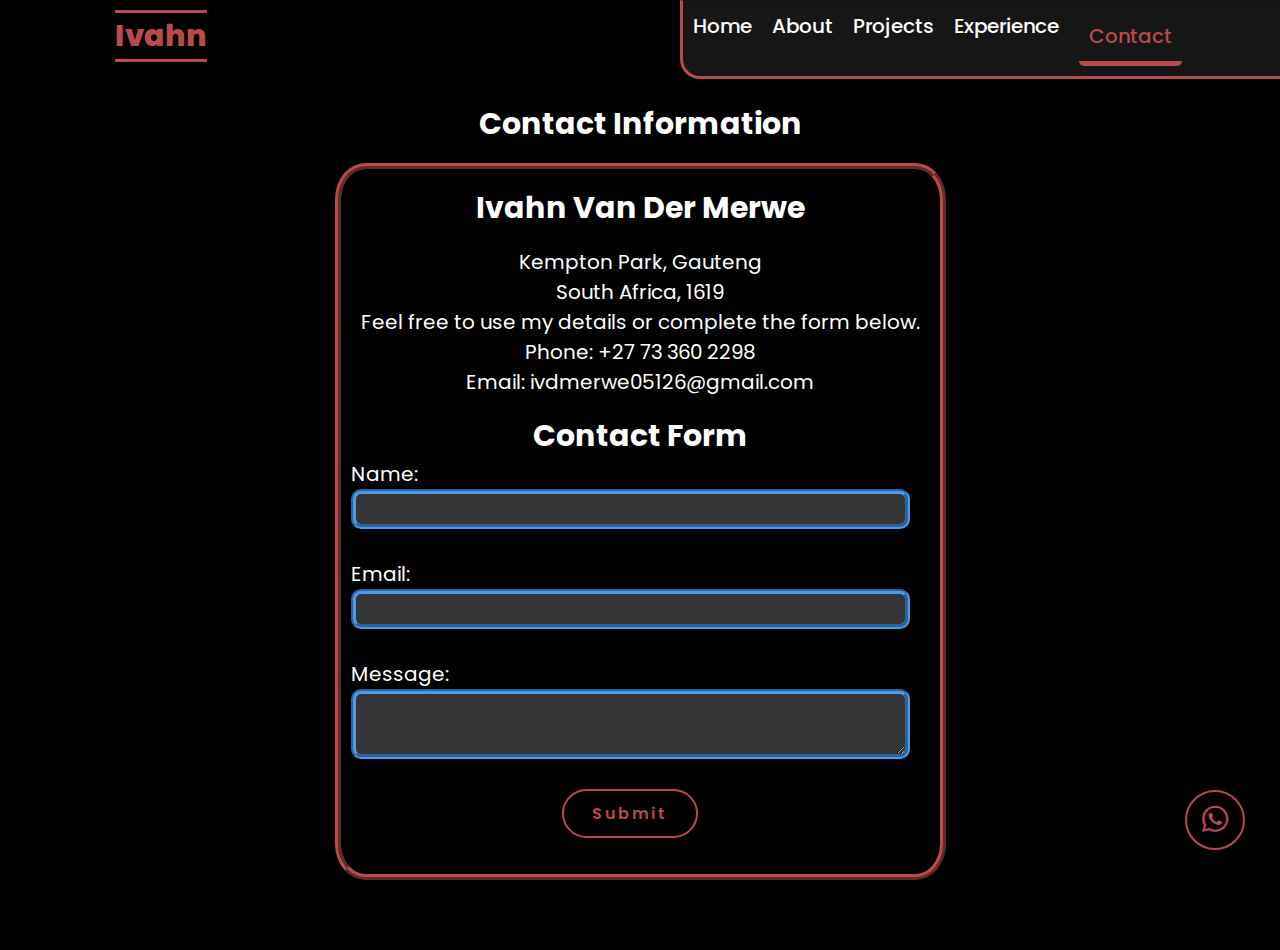
<file: contact.html>
<!DOCTYPE html>
<html lang="en">
<head>
    <meta charset="UTF-8">
    <meta name="viewport" content="width=device-width, initial-scale=1.0">
    <title>Contact</title>
    <link rel="stylesheet" href="https://cdnjs.cloudflare.com/ajax/libs/font-awesome/6.5.2/css/all.min.css">
    <link rel="stylesheet" href="style.css" />
</head>
<body>
    <header>
        <a href="about.html" class="logo">Ivahn</a>

        <nav>
            <a href="index.html">Home</a>
            <a href="about.html">About</a>
            <a href="projects.html">Projects</a>
            <a href="experience.html">Experience</a>
            <a href="contact.html" class="active">Contact</a>
        </nav>
    </header>

    <section class="contact">
        <h1>Contact Information</h1>
        <br>
        <div class="contact-content">
            <br>
            <h3>Ivahn Van Der Merwe</h3>
            <br>
            <p>Kempton Park, Gauteng</p>
            <p>South Africa, 1619</p>
            <p>Feel free to use my details or complete the form below.</p>
            <p>Phone: +27 73 360 2298</p>
            <p>Email: ivdmerwe05126@gmail.com</p>
            <br>
            <h1>Contact Form</h1>

            <form class="contact-form" method="post">
                <label for="name">Name:</label>
                <input type="text" id="name" name="name" required>
                <br>
                <label for="email">Email:</label>
                <input type="email" id="email" name="email" required>
                <br>
                <label for="message">Message:</label>
                <textarea id="message" name="message" required></textarea>
                <br>
                <button type="submit" class="btn-contact">Submit</button>
            </form>
            <br>
        </div>
    </section>

    <div class="whatsapp-chat">
        <a href="https://wa.me/+27733602298" target="_blank">
            <i class="fa-brands fa-whatsapp" style="color: #b74b4b;"></i>
        </a>
    </div>

    <div class="whatsapp-popup" id="whatsappPopup">
        <div class="whatsapp-header">
            <span>WhatsApp</span>
            <button onclick="closeChat()">X</button>
        </div>
        <div class="whatsapp-body">
            <p>Hello<br>Can we help you?</p>
            <a href="https://wa.me/+27733602298" target="_blank" class="open-chat-button">Open chat</a>
        </div>
    </div>
</body>
</html>
</file>
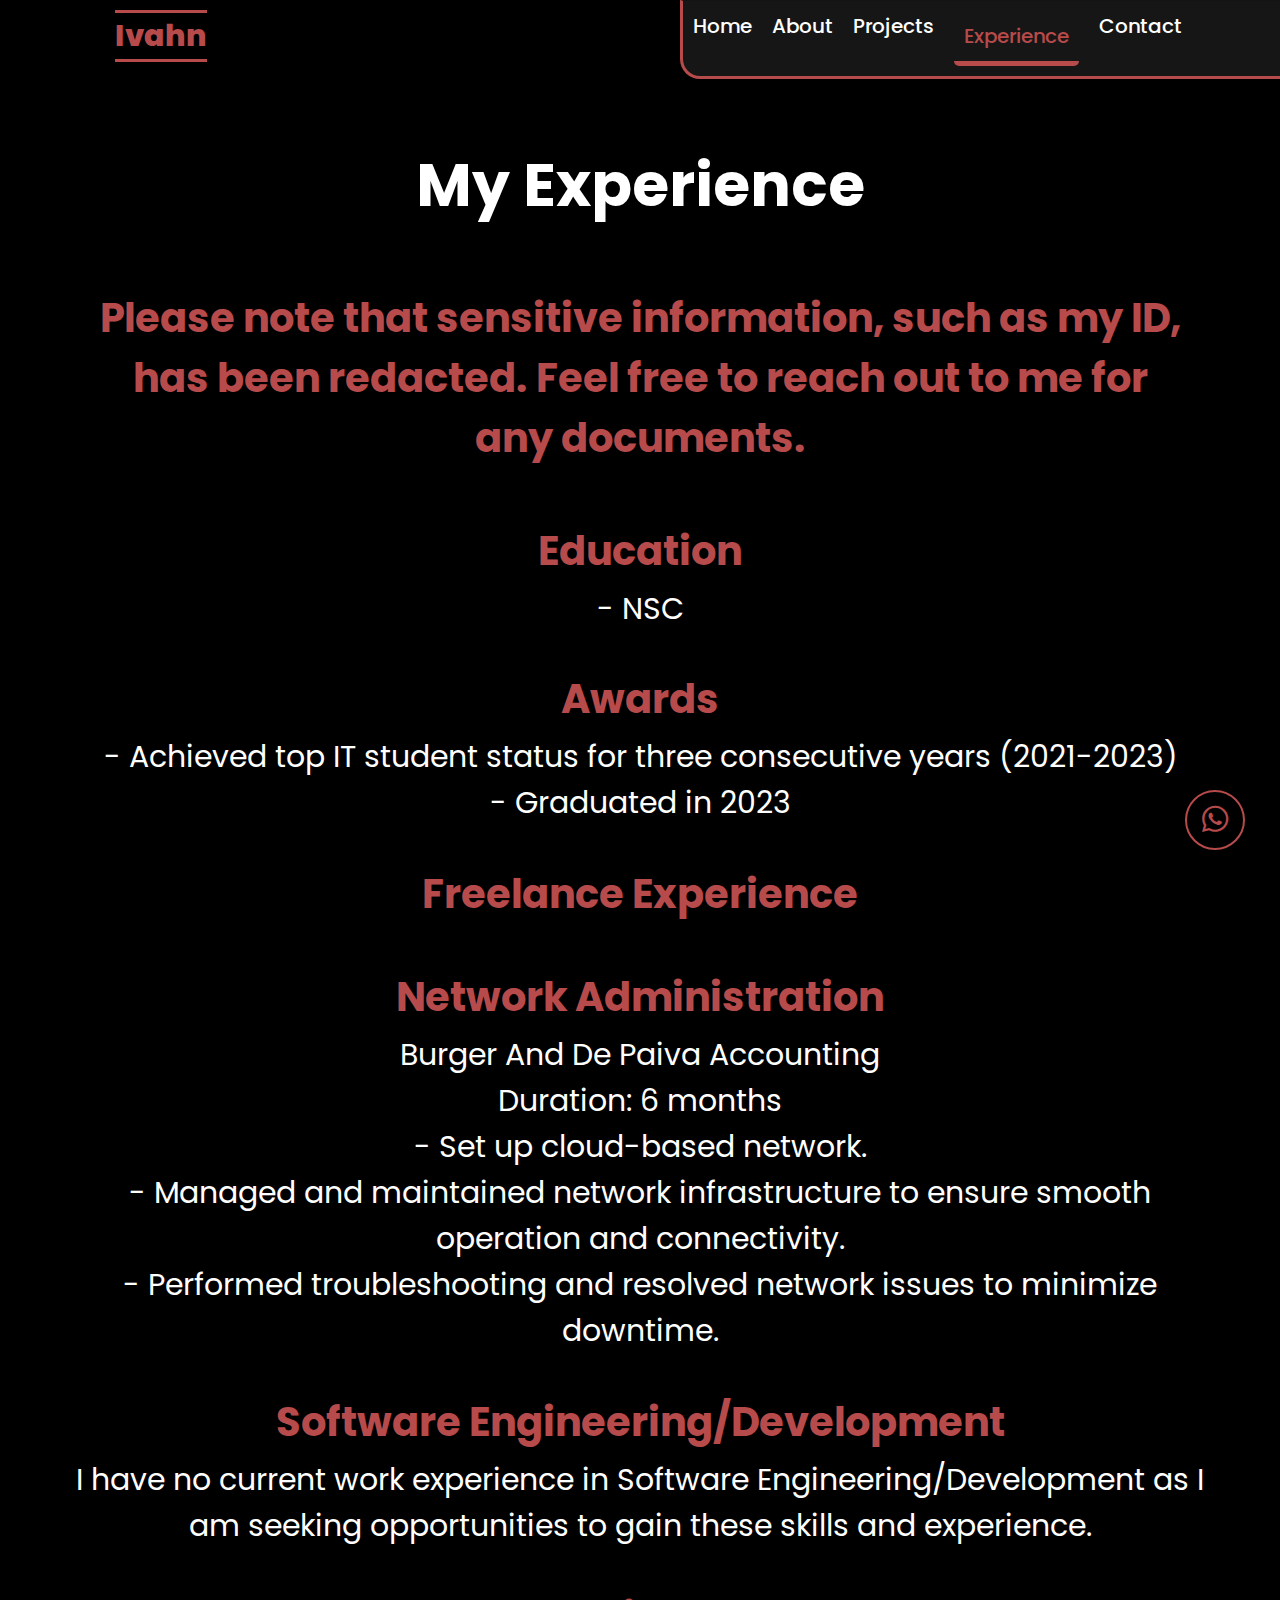
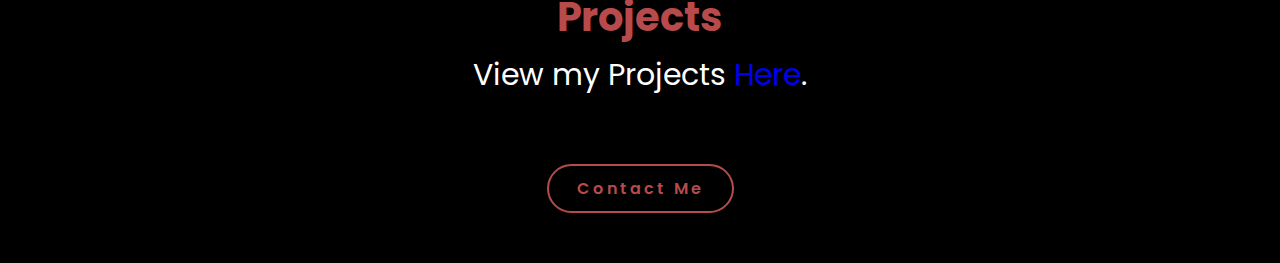
<file: experience.html>
<!DOCTYPE html>
<html lang="en">
<head>
    <meta charset="UTF-8">
    <meta name="viewport" content="width=device-width, initial-scale=1.0">
    <title>Experience</title>
    <link rel="stylesheet" href="https://cdnjs.cloudflare.com/ajax/libs/font-awesome/6.5.2/css/all.min.css">
    <link rel="stylesheet" href="style.css" />
</head>
<body>
    <header>
        <a href="about.html" class="logo">Ivahn</a>

        <nav>
            <a href="index.html">Home</a>
            <a href="about.html">About</a>
            <a href="projects.html">Projects</a>
            <a href="experience.html" class="active">Experience</a>
            <a href="contact.html">Contact</a>
        </nav>
    </header>

    <section class="xp">
        <div class="xphead">
            <h1>My Experience</h1>
        </div>

        <div class="xp-content">
            <h3>Please note that sensitive information, such as my ID, has been redacted. Feel free to reach out to me for any documents.</h3>

            <div class="xp-text">
                <h3>Education</h3>
                <p>- NSC</p>
                <h3>Awards</h3>
                <p>- Achieved top IT student status for three consecutive years (2021-2023)</p>
                <p>- Graduated in 2023</p>
                <h3>Freelance Experience</h3>
                <h3>Network Administration</h3>
                <p>Burger And De Paiva Accounting</p>
                <p>Duration: 6 months</p>
                <p>- Set up cloud-based network.</p>
                <p>- Managed and maintained network infrastructure to ensure smooth operation and connectivity.</p>
                <p>- Performed troubleshooting and resolved network issues to minimize downtime.</p>
                <h3>Software Engineering/Development</h3>
                <p>I have no current work experience in Software Engineering/Development as I am seeking opportunities to gain these skills and experience.</p>
                <h3>Projects</h3>
                <p>View my Projects <a href="projects.html">Here</a>.</p>
            </div>
        </div>
        <a href="contact.html" class="btn">Contact Me</a>
    </section>

    <div class="whatsapp-chat">
        <a href="https://wa.me/+27733602298" target="_blank">
            <i class="fa-brands fa-whatsapp" style="color: #b74b4b;"></i>
        </a>
    </div>

    <div class="whatsapp-popup" id="whatsappPopup">
        <div class="whatsapp-header">
            <span>WhatsApp</span>
            <button onclick="closeChat()">X</button>
        </div>
        <div class="whatsapp-body">
            <p>Hello<br>Can we help you?</p>
            <a href="https://wa.me/+27733602298" target="_blank" class="open-chat-button">Open chat</a>
        </div>
    </div>
</body>
</html>
</file>
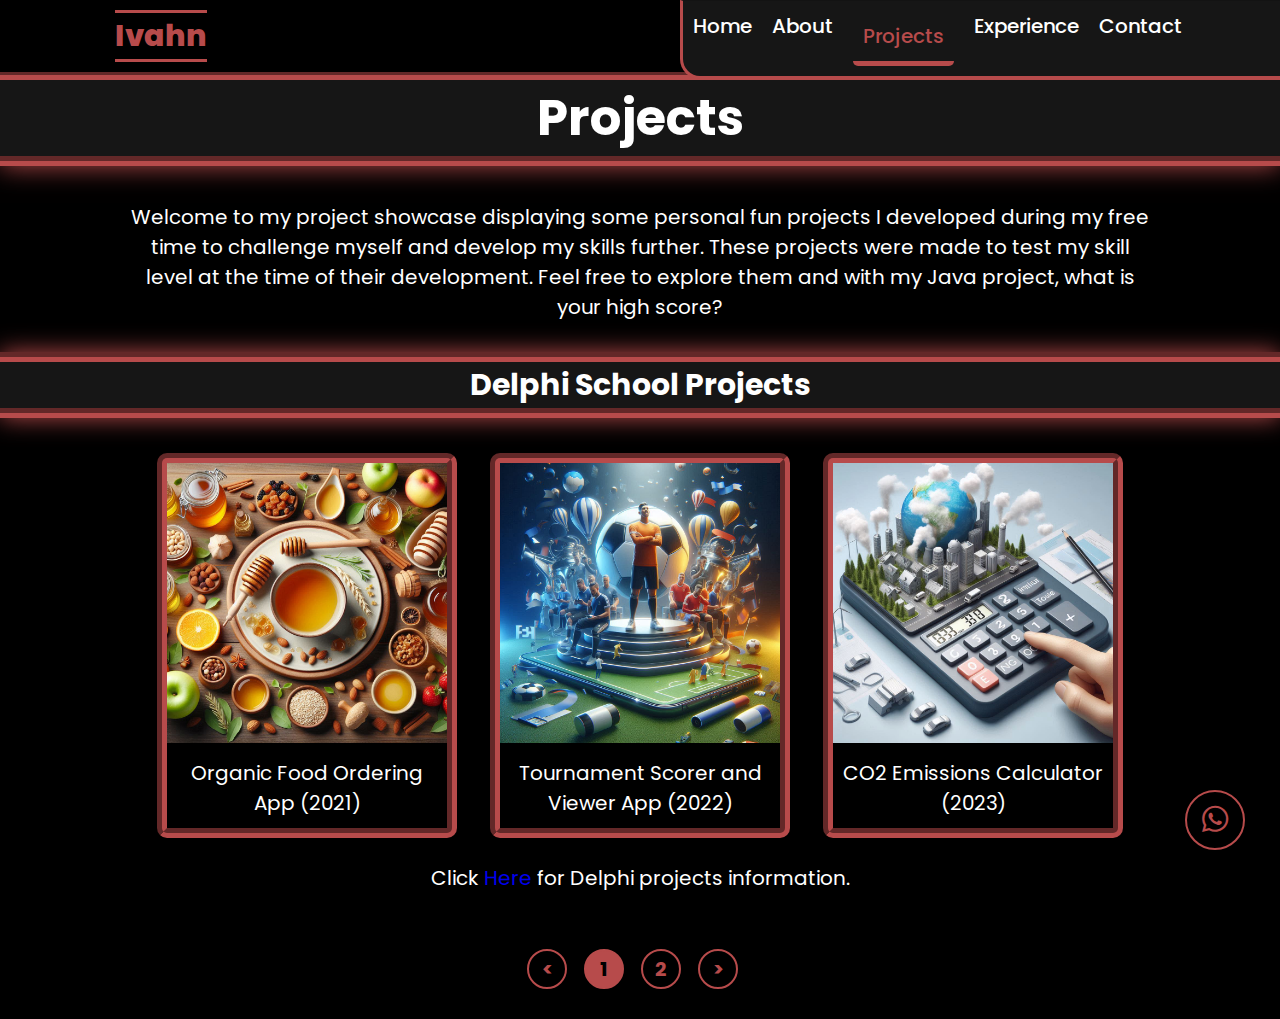
<file: projects.html>
<!DOCTYPE html>
<html lang="en">
<head>
    <meta charset="UTF-8">
    <meta name="viewport" content="width=device-width, initial-scale=1.0">
    <title>Projects</title>
    <link rel="stylesheet" href="https://cdnjs.cloudflare.com/ajax/libs/font-awesome/6.5.2/css/all.min.css">
    <link rel="stylesheet" href="style.css" />
</head>
<body>
    <header>
        <a href="about.html" class="logo">Ivahn</a>

        <nav>
            <a href="index.html">Home</a>
            <a href="about.html">About</a>
            <a href="projects.html" class="active">Projects</a>
            <a href="experience.html">Experience</a>
            <a href="contact.html">Contact</a>
        </nav>
    </header>

    <section class="projects">
        <div>
            <h1>Projects</h1>

            <p>
                Welcome to my project showcase displaying some personal
                fun projects I developed during my free time to challenge
                myself and develop my skills further. These projects were
                made to test my skill level at the time of their development.
                Feel free to explore them and with my Java project, what is your
                high score?
            </p>
        </div>

        <h2>Delphi School Projects</h2>

        <div class="gallery">
            <a href="downloads/PAT_P.exe" download>
                <img src="images/honey.jpeg" alt="Organic Food Ordering App">
            </a>
            <div class="description">Organic Food Ordering App (2021)</div>
        </div>

        <div class="gallery">
            <a href="downloads/PATTour_P.exe" download>
                <img src="images/tournament.jpeg" alt="Tournament App">
            </a>
            <div class="description">Tournament Scorer and Viewer App (2022)</div>
        </div>

        <div class="gallery">
            <a href="downloads/Carbon.exe" download>
                <img src="images/co2.jpeg" alt="CO2 Emissions Calculator">
            </a>
            <div class="description">CO2 Emissions Calculator (2023)</div>
        </div>

        <br>
        <p>Click <a href="downloads/Delphi Information.pdf" download>Here</a> for Delphi projects information.</p>
        <br />

        <div class="pagination">
            <b>
                <a href="projects.html" class="btnp">&lt;</a>
                <a href="projects.html" class="active">1</a>
                <a href="projects2.html" class="btnp">2</a>
                <a href="projects2.html" class="btnp">&gt;</a>
            </b>
        </div>

    </section>

    <div class="whatsapp-chat">
        <a href="https://wa.me/+27733602298" target="_blank">
            <i class="fa-brands fa-whatsapp" style="color: #b74b4b;"></i>
        </a>
    </div>

    <div class="whatsapp-popup" id="whatsappPopup">
        <div class="whatsapp-header">
            <span>WhatsApp</span>
            <button onclick="closeChat()">X</button>
        </div>
        <div class="whatsapp-body">
            <p>Hello<br>Can we help you?</p>
            <a href="https://wa.me/+27733602298" target="_blank" class="open-chat-button">Open chat</a>
        </div>
    </div>
</body>
</html>
</file>
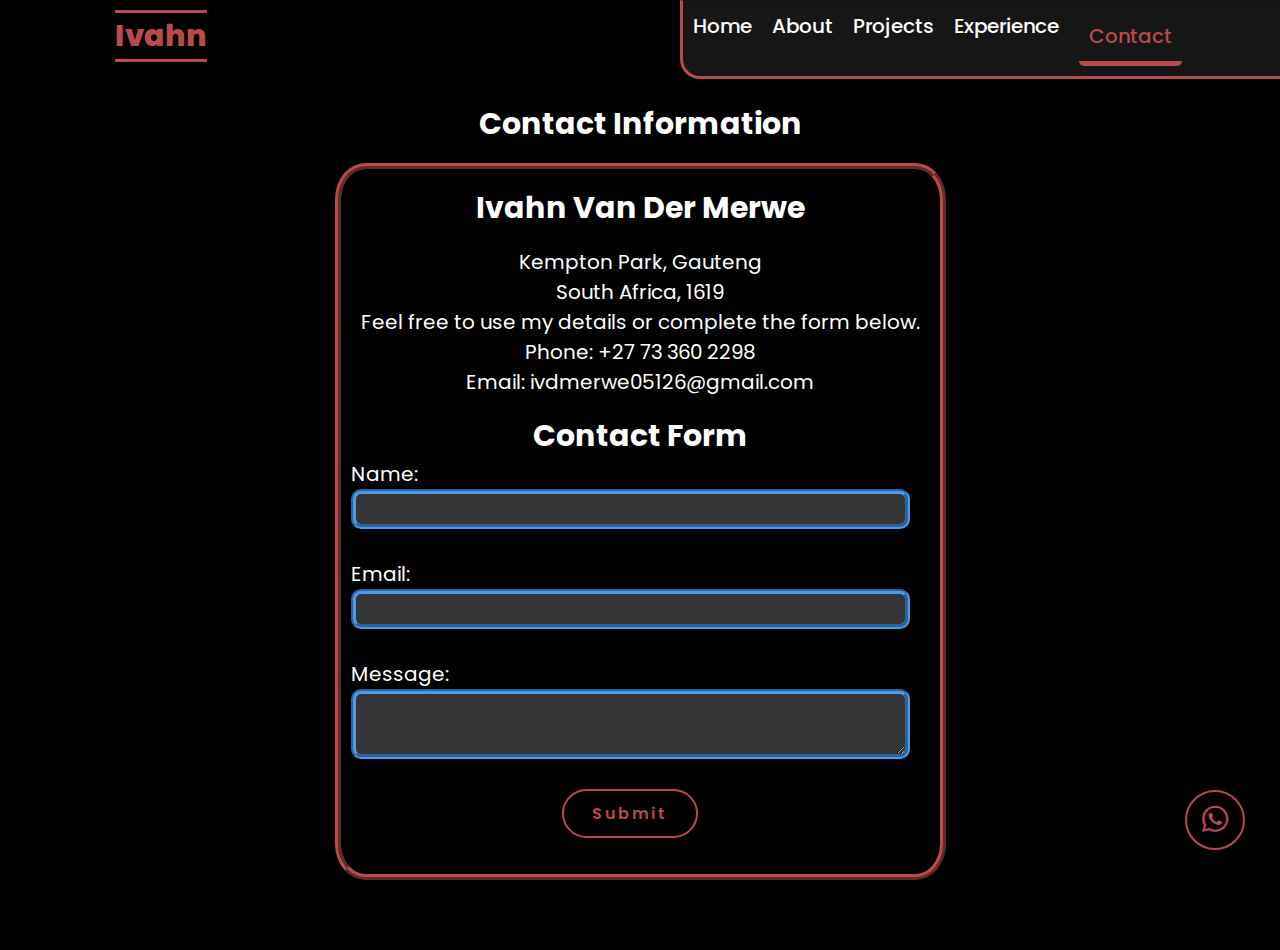
<file: all/contact.html>
<!DOCTYPE html>
<html lang="en">
<head>
    <meta charset="UTF-8">
    <meta name="viewport" content="width=device-width, initial-scale=1.0">
    <title>Contact</title>
    <link rel="stylesheet" href="https://cdnjs.cloudflare.com/ajax/libs/font-awesome/6.5.2/css/all.min.css">
    <link rel="stylesheet" href="style.css" />
</head>
<body>
    <header>
        <a href="about.html" class="logo">Ivahn</a>

        <nav>
            <a href="index.html">Home</a>
            <a href="about.html">About</a>
            <a href="projects.html">Projects</a>
            <a href="experience.html">Experience</a>
            <a href="contact.html" class="active">Contact</a>
        </nav>
    </header>

    <section class="contact">
        <h1>Contact Information</h1>
        <br>
        <div class="contact-content">
            <br>
            <h3>Ivahn Van Der Merwe</h3>
            <br>
            <p>Kempton Park, Gauteng</p>
            <p>South Africa, 1619</p>
            <p>Feel free to use my details or complete the form below.</p>
            <p>Phone: +27 73 360 2298</p>
            <p>Email: ivdmerwe05126@gmail.com</p>
            <br>
            <h1>Contact Form</h1>

            <form class="contact-form" method="post">
                <label for="name">Name:</label>
                <input type="text" id="name" name="name" required>
                <br>
                <label for="email">Email:</label>
                <input type="email" id="email" name="email" required>
                <br>
                <label for="message">Message:</label>
                <textarea id="message" name="message" required></textarea>
                <br>
                <button type="submit" class="btn-contact">Submit</button>
            </form>
            <br>
        </div>
    </section>

    <div class="whatsapp-chat">
        <a href="https://wa.me/+27733602298" target="_blank">
            <i class="fa-brands fa-whatsapp" style="color: #b74b4b;"></i>
        </a>
    </div>      

</body>
</html>
</file>
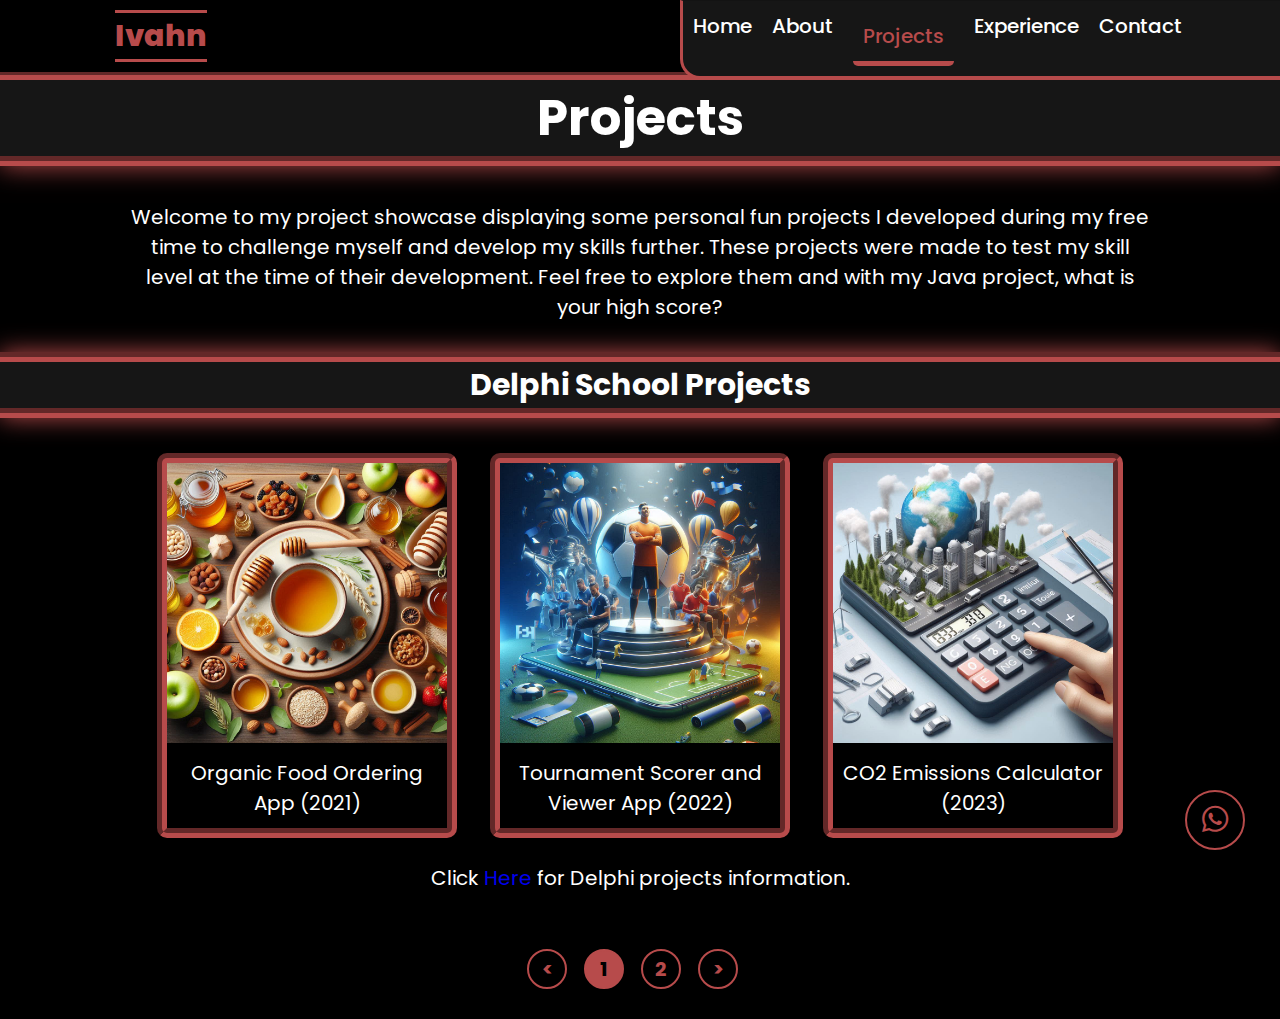
<file: all/projects.html>
<!DOCTYPE html>
<html lang="en">
<head>
    <meta charset="UTF-8">
    <meta name="viewport" content="width=device-width, initial-scale=1.0">
    <title>Projects</title>
    <link rel="stylesheet" href="https://cdnjs.cloudflare.com/ajax/libs/font-awesome/6.5.2/css/all.min.css">
    <link rel="stylesheet" href="style.css" />
</head>
<body>
    <header>
        <a href="about.html" class="logo">Ivahn</a>

        <nav>
            <a href="index.html">Home</a>
            <a href="about.html">About</a>
            <a href="projects.html" class="active">Projects</a>
            <a href="experience.html">Experience</a>
            <a href="contact.html">Contact</a>
        </nav>
    </header>

    <section class="projects">
        <div>
            <h1>Projects</h1>

            <p>
                Welcome to my project showcase displaying some personal
                fun projects I developed during my free time to challenge
                myself and develop my skills further. These projects were
                made to test my skill level at the time of their development.
                Feel free to explore them and with my Java project, what is your
                high score?
            </p>
        </div>

        <h2>Delphi School Projects</h2>

        <div class="gallery">
            <a href="downloads/PAT_P.exe" download>
                <img src="images/honey.jpeg" alt="Organic Food Ordering App">
            </a>
            <div class="description">Organic Food Ordering App (2021)</div>
        </div>

        <div class="gallery">
            <a href="downloads/PATTour_P.exe" download>
                <img src="images/tournament.jpeg" alt="Tournament App">
            </a>
            <div class="description">Tournament Scorer and Viewer App (2022)</div>
        </div>

        <div class="gallery">
            <a href="downloads/Carbon.exe" download>
                <img src="images/co2.jpeg" alt="CO2 Emissions Calculator">
            </a>
            <div class="description">CO2 Emissions Calculator (2023)</div>
        </div>

        <br>
        <p>Click <a href="downloads/Delphi Information.pdf" download>Here</a> for Delphi projects information.</p>
        <br />

        <div class="pagination">
            <b>
                <a href="projects.html" class="btnp">&lt;</a>
                <a href="projects.html" class="active">1</a>
                <a href="projects2.html" class="btnp">2</a>
                <a href="projects2.html" class="btnp">&gt;</a>
            </b>
        </div>

    </section>

    <div class="whatsapp-chat">
        <a href="https://wa.me/+27733602298" target="_blank">
            <i class="fa-brands fa-whatsapp" style="color: #b74b4b;"></i>
        </a>
    </div>

</body>
</html>
</file>
<file: style.css>
@import url('https://fonts.googleapis.com/css2?family=Poppins:wght@100;200;300;400;500;600&display=swap');

* {
    margin: 0;
    padding: 0;
    box-sizing: border-box;
    text-decoration: none;
    border: none;
    outline: none;
    font-family: 'Poppins', sans-serif;
}

    *::selection {
        color: #b74b4b;
        background-color: white;
    }

html {
    font-size: 62.5%;
}

body {
    width: 100%;
    height: 100vh;
    overflow-x: hidden;
    background-color: black;
    color: white;
}

header {
    position: fixed;
    top: 0;
    left: 0;
    width: 100%;
    padding: 1rem 9%;
    background-color: black;
    filter: drop-shadow(10px);
    display: inline-flex;
    justify-content: space-between;
    align-items: center;
    z-index: 100;
}

.logo {
    font-size: 3rem;
    color: #b74b4b;
    font-weight: 800;
    border-top: 3px solid #b74b4b;
    border-bottom: 3px solid #b74b4b;
    cursor: pointer;
    transition: 0.3s ease;
}

    .logo:hover {
        transform: scale(1.1);
        border-left: 3px solid #b74b4b;
        border-right: 3px solid #b74b4b;
        border-radius: 10px;
    }

nav a {
    font-size: 1.8rem;
    color: white;
    margin-left: 4rem;
    font-weight: 500;
    transition: 0.3s ease;
    border-bottom: 3px solid transparent;
}

    nav a:hover,
    nav a.active {
        color: #b74b4b;
        border-bottom: 3px solid #b74b4b;
    }


nav {
    position: absolute;
    display: inline-flex;
    top: 0;
    right: 0;
    width: 600px;
    border-left: 3px solid #b74b4b;
    border-bottom: 3px solid #b74b4b;
    border-bottom-left-radius: 2rem;
    padding: 1rem solid;
    background-color: #161616;
    border-top: 0.1rem solid rgba(0,0,0,0.1);
}

    nav.active {
        display: block;
    }

    nav a {
        display: block;
        font-size: 2rem;
        margin: 1rem;
    }

        nav a:hover,
        nav a.active {
            padding: 1rem;
            border-radius: 0.5rem;
            border-bottom: 0.5rem solid #b74b4b;
        }


section {
    min-height: 100vh;
    padding: 5rem 9% 5rem;
}

.home {
    display: flex;
    justify-content: center;
    align-items: center;
    gap: 8rem;
    background-color: black;
}

    .home .home-content {
        margin-top: 5%;
    }

        .home .home-content h1 {
            font-size: 6rem;
            font-weight: 700;
            line-height: 1.3;
        }

span {
    color: white;
}

.home-content h3 {
    font-size: 4rem;
    margin-bottom: 1rem;
    font-weight: 700;
}

.home-content p {
    font-size: 1.6rem;
}

.home-img {
    border-radius: 10%;
}

    .home-img img {
        border: 5px groove #b74b4b;
        box-shadow: 0 0 20px #b74b4b;
        border-radius: 40px;
        width: 340px;
        margin: 5%;
        margin-left: 5%;
        display: block;
        float: inline-start;
        transition: 0.5s linear;
        width: 330px;
        border-radius: 30px;
        box-shadow: 0 0 25px solid #b74b4b;
        cursor: pointer;
    }

        .home-img img:hover {
            font-size: 1.8rem;
            font-weight: 500;
        }

.social-icons a {
    display: inline-flex;
    justify-content: center;
    align-items: center;
    width: 4rem;
    height: 4rem;
    background-color: transparent;
    border: 0.2rem solid #b74b4b;
    font-size: 2rem;
    border-radius: 50%;
    margin: 3rem 1.5rem 3rem 0;
    transition: 0.3s ease;
    color: #b74b4b;
}

    .social-icons a:hover {
        color: black;
        transform: scale(1.3) translateY(-5px);
        background-color: #b74b4b;
        box-shadow: 0 0 25px #b74b4b;
    }

.btn {
    display: inline-block;
    padding: 1rem 2.8rem;
    background-color: black;
    border-radius: 4rem;
    font-size: 1.6rem;
    color: #b74b4b;
    letter-spacing: 0.3rem;
    font-weight: 600;
    border: 2px solid #b74b4b;
    transition: 0.3s ease;
    cursor: pointer;
}

    .btn:hover {
        transform: scale3d(1.03);
        background-color: #b74b4b;
        color: black;
        box-shadow: 0 0 25px #b74b4b;
    }

.typing-text {
    font-size: 34px;
    font-weight: 600;
    min-width: 280px;
}

    .typing-text span {
        position: relative;
        display: block;
        overflow: hidden;
    }

        .typing-text span::before {
            content: "software Developer";
            color: #b74b4b;
            animation: words 10s infinite;
        }

        .typing-text span::after {
            content: "";
            background-color: black;
            position: absolute;
            width: calc(100% + 8px);
            height: 100%;
            border-left: 3px solid black;
            right: -8;
            animation: cursor 0.6s infinite;
        }

.about {
    width: 100%;
    margin-top: 5%;
    text-align: center;
    justify-content: center;
    align-items: center;
    background-color: black;
}

    .about h1 {
        font-size: 6rem;
    }

    .about .me {
        color: #b74b4b;
        font-size: 6rem;
        margin-top: 3rem;
        margin-bottom: 3rem;
    }

    .about h3 {
        width: 100%;
        text-align: center;
        align-content: center;
        font-size: 6rem;
        color: #b74b4b;
        margin-bottom: 5rem;
    }

    .about .about-content {
        width: 60%;
        margin-top: 5%;
        margin-bottom: 5rem;
        display: block;
        float: inline-end;
        justify-content: center;
        align-items: center;
        padding-right: 10%;
    }

        .about .about-content h1 {
            font-size: 6rem;
            font-weight: 700;
            line-height: 1.3;
        }

.about-content h3 {
    font-size: 4rem;
    margin-bottom: 1rem;
    font-weight: 700;
}

.about-content h2 {
    font-size: 4rem;
    margin-bottom: 1rem;
    font-weight: 700;
}

.about-content p {
    font-size: 2rem;
}

.about-img {
    width: 340px;
    float: left;
    transition: 0.5s linear;
    cursor: pointer;
}

    .about-img img {
        width: 330px;
        border: 5px groove #b74b4b;
        box-shadow: 0 0 25px #b74b4b;
        border-radius: 40px;
        margin-left: 15%;
        margin-right: 20%;
    }

        .about-img img:hover {
            font-size: 1.8rem;
            font-weight: 500;
        }

.about .interests {
    width: 50%;
    justify-content: center;
    align-items: center;
    font-size: 2rem;
    display: flex;
    flex-direction: column;
    float: left;
}

.about-video {
    float: right;
    transition: 0.5s linear;
}

    .about-video video {
        width: 500px;
        border-radius: 40px;
        border: 5px groove #b74b4b;
        box-shadow: 0 0 25px #b74b4b;
    }

.about .par {
    width: 100%;
    justify-content: center;
    align-items: center;
    font-size: 2rem;
    margin-left: 10%;
    margin-top: 35rem;
    padding-right: 20%;
}

.xp {
    width: 100%;
    left: 0px;
    top: 50px;
    display: flex;
    flex-direction: column;
    justify-content: center;
    align-items: center;
    margin-top: 10px;
}

.xphead {
    text-align: center;
    display: block;
    width: 100vw;
    background-color: black;
    padding: 1rem;
    margin-top: 70px;
    margin-bottom: 10px;
}

.xp-content h3 {
    text-align: center;
    display: block;
    width: 100vw;
    background-color: black;
    margin: 0;
    padding-left: 5%;
    padding-left: 5%;
}

.xp h1 {
    font-size: 6rem;
    padding-left: 10px;
    padding-right: 10px;
    background-color: black;
}

.xp h3 {
    font-size: 4rem;
    color: #b74b4b;
    margin-top: 10%;
    padding-left: 10px;
    padding-right: 10px;
    background-color: black;
}

.xp .xp-content {
    width: 90%;
    margin-top: 0px;
    padding: 10px;
    display: flex;
    flex-direction: column;
    justify-content: center;
    align-items: center;
    background-color: black;
}

    .xp .xp-content h1 {
        font-size: 6rem;
        font-weight: 700;
        line-height: 1.3;
        background-color: black;
    }

.xp-content h3 {
    font-size: 4rem;
    margin-top: 3%;
    margin-bottom: 5px;
    padding-left: 10%;
    padding-right: 10%;
    background-color: black;
}

.xp-content p {
    font-size: 3rem;
    text-align: center;
    padding-left: 5%;
    padding-right: 5%;
    background-color: black;
}

.xp-content .xp-text {
    align-items: center;
    display: flex;
    flex-direction: column;
    width: 100vw;
    padding: 1rem;
    background-color: black;
    margin-bottom: 5%;
}

.contact {
    margin-top: 50px;
    margin-left: 10%;
    width: 80%;
    align-items: center;
    justify-content: center;
    display: flex;
    flex-direction: column;
}

    .contact h1 {
        font-size: 30px;
        text-align: center;
    }

    .contact h3 {
        font-size: 30px;
        text-align: center;
    }

.contact-content p {
    font-size: 20px;
}

.contact-content {
    align-items: center;
    justify-content: center;
    display: flex;
    flex-direction: column;
    text-align: left;
    padding-left: 20px;
    padding-right: 20px;
    background-color: black;
    border: 6px ridge #b74b4b;
    border-radius: 5%;
    margin-bottom: 20px;
}

.contact-form {
    width: 100%;
    font-size: 20px;
    display: flex;
    flex-direction: column;
    margin-right: 20px;
    margin-bottom: 20px;
}

input {
    color: white;
    font-size: 20px;
    background-color: #353535;
    border: 5px groove rgb(71, 156, 235);
    border-radius: 10px;
}

textarea {
    color: white;
    font-size: 20px;
    background-color: #353535;
    border: 5px groove rgb(71, 156, 235);
    border-radius: 10px;
}

.btn-contact {
    max-width: 200px;
    align-self: center;
    display: inline-block;
    padding: 1rem 2.8rem;
    background-color: black;
    border-radius: 4rem;
    font-size: 1.6rem;
    color: #b74b4b;
    letter-spacing: 0.3rem;
    font-weight: 600;
    border: 2px solid #b74b4b;
    transition: 0.3s ease;
    cursor: pointer;
}
.btn-contact:hover {
    transform: scale3d(1.03);
    background-color: #b74b4b;
    color: black;
    box-shadow: 0 0 25px #b74b4b;
}

.projects {
    display: block;
    width: 100%;
    left: 0px;
    top: 50px;
    text-align: center;
    align-items: center;
    margin-top: 70px;
    margin-left: 0px;
    padding: 0px;
}

    .projects h1 {
        font-size: 50px;
        width: 100vw;
        margin: 0px;
        margin-top: 5%;
        margin-bottom: 2%;
        background-color: #161616;
        border-top: 10px groove #b74b4b;
        border-bottom: 10px groove #b74b4b;
        box-shadow: 0 0 25px #b74b4b;
    }

    .projects h2 {
        font-size: 30px;
        width: 100vw;
        margin-top: 20px;
        margin-bottom: 20px;
        background-color: #161616;
        border-top: 10px groove #b74b4b;
        border-bottom: 10px groove #b74b4b;
        box-shadow: 0 0 25px #b74b4b;
    }

    .projects p {
        font-size: 20px;
        padding-left: 10%;
        padding-right: 10%;
        padding-top: 10px;
        padding-bottom: 10px;
    }

.gallery {
    display: inline-block;
    border: 10px groove #b74b4b;
    border-radius: 10px;
    margin: 15px;
    width: 300px;
}

    .gallery .description {
        padding: 10px;
        text-align: center;
        font-size: 20px;
    }

    .gallery:hover {
        border: 10px ridge rgb(71, 156, 235);
        transform: scale(1.1) translateY(-5px);
        background-color: rgb(71, 156, 235);
        color: black;
        box-shadow: 0 0 25px rgb(71, 156, 235);
    }

    .gallery img {
        width: 100%;
        height: auto;
    }

.pagination {
    text-align: center;
}

    .pagination p {
        font-size: 15px;
        margin: 20px;
    }

    .pagination a {
        color: black;
        font-size: 13px;
        text-decoration: none;
        padding: 8px 15px;
        display: inline-block;
    }

        .pagination a.active {
            display: inline-flex;
            justify-content: center;
            align-items: center;
            width: 4rem;
            height: 4rem;
            background-color: #b74b4b;
            border: 0.2rem solid #b74b4b;
            font-size: 2rem;
            border-radius: 50%;
            margin: 3rem 1.5rem 3rem 0;
            transition: 0.3s ease;
            color: black;
        }

            .pagination a.active:hover {
                color: black;
                background-color: #b74b4b;
                transform: scale3d(1.03);
                box-shadow: 0 0 25px #b74b4b;
            }

        .pagination a:hover:not(.active) {
            color: black;
            border-radius: 4rem solid #b74b4b;
        }

    .pagination .btnp {
        display: inline-flex;
        justify-content: center;
        align-items: center;
        width: 4rem;
        height: 4rem;
        background-color: transparent;
        border: 0.2rem solid #b74b4b;
        font-size: 2rem;
        border-radius: 50%;
        margin: 3rem 1.5rem 3rem 0;
        transition: 0.3s ease;
        color: #b74b4b;
    }

        .pagination .btnp:hover {
            color: black;
            background-color: #b74b4b;
            transform: scale3d(1.03);
            box-shadow: 0 0 25px #b74b4b;
        }

.whatsapp-chat {
    position: fixed;
    bottom: 20px;
    right: 20px;
    z-index: 1000;
    color: #b74b4b;
    text-decoration: none;
    display: inline-flex;
    justify-content: center;
    align-items: center;
    width: 6rem;
    height: 6rem;
    background-color: black;
    border: 0.2rem solid #b74b4b;
    font-size: 3rem;
    border-radius: 50%;
    margin: 3rem 1.5rem 3rem 0;
    transition: 0.3s ease;
}

    .whatsapp-chat:hover {
        color: black;
        transform: scale(1.3) translateY(-5px);
        background-color: #b74b4b;
        box-shadow: 0 0 25px #b74b4b;
    }
        .whatsapp-chat:hover .fa-whatsapp {
            color: black;
        }



    .whatsapp-chat img {
        width: 50px;
        height: 50px;
        cursor: pointer;
    }

.whatsapp-popup {
    position: fixed;
    bottom: 80px;
    right: 20px;
    background-color: #25D366;
    border-radius: 10px;
    box-shadow: 0 0 10px rgba(0, 0, 0, 0.2);
    width: 300px;
    display: none;
    z-index: 1000;
}

.whatsapp-header {
    padding: 10px;
    background-color: #128C7E;
    color: white;
    border-top-left-radius: 10px;
    border-top-right-radius: 10px;
    display: flex;
    justify-content: space-between;
    align-items: center;
}

.whatsapp-body {
    padding: 10px;
    color: white;
}

.open-chat-button {
    background-color: #128C7E;
    color: white;
    text-align: center;
    padding: 10px;
    display: block;
    margin-top: 10px;
    border-radius: 5px;
    text-decoration: none;
}


@keyframes cursor {
    to {
        border-left: 3px solid #b74b4b;
    }
}

@keyframes words {
    0%, 20% {
        content: "Software Developer";
    }

    21%, 40% {
        content: " Web Developer";
    }

    41%, 60% {
        content: "Software Engineer";
    }

    61%, 80% {
        content: "App Developer";
    }

    81%, 100% {
        content: "Web App Developer";
    }
}

@media (max-width: 1000px) {
    .home {
        gap: 4rem;
    }
}

@media(max-width:768px) {
    .home {
        flex-direction: column;
        margin: 5rem 4rem;
        margin-left: 2%;
    }

        .home .home-content h3 {
            font-size: 2.5rem;
        }

    .home-content h1 {
        font-size: 5rem;
    }

    .home-img img {
        width: 70vw;
        margin-top: 4rem;
    }

    header {
        position: fixed;
        top: 0;
        left: 0;
        width: 100%;
        padding-left: 5%;
        background-color: black;
        filter: drop-shadow(10px);
        display: inline-flex;
        justify-content: space-between;
        align-items: center;
        z-index: 100;
    }

    .logo {
        margin-left: -3%;
        padding-left: 0px;
    }

    nav {
        position: absolute;
        display: inline-flex;
        top: 0;
        right: 0;
        width: 350px;
        border-left: 3px solid #b74b4b;
        border-bottom: 3px solid #b74b4b;
        border-bottom-left-radius: 2rem;
        padding: 1rem;
        padding-left: 0px;
        padding-right: 5%;
        background-color: #161616;
        border-top: 0.1rem solid rgba(0,0,0,0.1);
    }

        nav.active {
            display: block;
        }

        nav a {
            display: block;
            font-size: 1.4rem;
            margin: 0.38rem;
        }

            nav a:hover,
            nav a.active {
                padding: 1rem;
                border-radius: 0.5rem;
                border-bottom: 0.5rem solid #b74b4b;
            }

    .about-video {
        float: right;
        transition: 0.5s linear;
    }

        .about-video video {
            width: 400px;
            border-radius: 40px;
            border: 5px groove #b74b4b;
            box-shadow: 0 0 25px #b74b4b;
            margin: 10%;
            margin-left: 2%;
        }

    .about {
        width: 100%;
        margin-top: 5%;
        text-align: center;
        justify-content: center;
        align-items: center;
        background-color: black;
    }

        .about h1 {
            font-size: 6rem;
        }

        .about .me {
            color: #b74b4b;
            font-size: 6rem;
            margin-top: 3rem;
            margin-bottom: 3rem;
        }

        .about h3 {
            width: 100%;
            text-align: center;
            align-content: center;
            font-size: 6rem;
            color: #b74b4b;
            margin-bottom: 5rem;
        }

        .about .about-content {
            width: 100%;
            margin-top: 5%;
            margin-bottom: 5rem;
            margin-left: 5%;
            display: block;
            float: inline-end;
            justify-content: center;
            align-items: center;
            padding-right: 5%;
        }

            .about .about-content h1 {
                font-size: 6rem;
                font-weight: 700;
                line-height: 1.3;
            }

    .about-content h3 {
        font-size: 4rem;
        margin-bottom: 1rem;
        font-weight: 700;
    }

    .about-content h2 {
        font-size: 4rem;
        margin-bottom: 1rem;
        font-weight: 700;
    }

    .about-content p {
        font-size: 2rem;
    }

    .about-img {
        width: 340px;
        float: left;
        transition: 0.5s linear;
        cursor: pointer;
    }

        .about-img img {
            width: 330px;
            border: 5px groove #b74b4b;
            box-shadow: 0 0 25px #b74b4b;
            border-radius: 40px;
            margin-left: 10%;
        }

            .about-img img:hover {
                font-size: 1.8rem;
                font-weight: 500;
            }

    .about .interests {
        width: 100%;
        justify-content: center;
        align-items: center;
        font-size: 1.5rem;
        display: block;
        flex-direction: column;
        float: left;
    }

    .about .par {
        width: 100%;
        justify-content: center;
        align-items: center;
        font-size: 1.5rem;
        margin-left: 10%;
        margin-top: 35rem;
        padding-right: 20%;
    }

    .xp-content h3 {
        font-size: 2.5rem;
        margin-top: 5%;
    }

    .xp-content p {
        font-size: 2rem;
        text-align: center;
    }
}
</file>
<file: all/style.css>
@import url('https://fonts.googleapis.com/css2?family=Poppins:wght@100;200;300;400;500;600&display=swap');

* {
    margin: 0;
    padding: 0;
    box-sizing: border-box;
    text-decoration: none;
    border: none;
    outline: none;
    font-family: 'Poppins', sans-serif;
}

    *::selection {
        color: #b74b4b;
        background-color: white;
    }

html {
    font-size: 62.5%;
}

body {
    width: 100%;
    height: 100vh;
    overflow-x: hidden;
    background-color: black;
    color: white;
}

header {
    position: fixed;
    top: 0;
    left: 0;
    width: 100%;
    padding: 1rem 9%;
    background-color: black;
    filter: drop-shadow(10px);
    display: inline-flex;
    justify-content: space-between;
    align-items: center;
    z-index: 100;
}

.logo {
    font-size: 3rem;
    color: #b74b4b;
    font-weight: 800;
    border-top: 3px solid #b74b4b;
    border-bottom: 3px solid #b74b4b;
    cursor: pointer;
    transition: 0.3s ease;
}

    .logo:hover {
        transform: scale(1.1);
        border-left: 3px solid #b74b4b;
        border-right: 3px solid #b74b4b;
        border-radius: 10px;
    }

nav a {
    font-size: 1.8rem;
    color: white;
    margin-left: 4rem;
    font-weight: 500;
    transition: 0.3s ease;
    border-bottom: 3px solid transparent;
}

    nav a:hover,
    nav a.active {
        color: #b74b4b;
        border-bottom: 3px solid #b74b4b;
    }


nav {
    position: absolute;
    display: inline-flex;
    top: 0;
    right: 0;
    width: 600px;
    border-left: 3px solid #b74b4b;
    border-bottom: 3px solid #b74b4b;
    border-bottom-left-radius: 2rem;
    padding: 1rem solid;
    background-color: #161616;
    border-top: 0.1rem solid rgba(0,0,0,0.1);
}

    nav.active {
        display: block;
    }

    nav a {
        display: block;
        font-size: 2rem;
        margin: 1rem;
    }

        nav a:hover,
        nav a.active {
            padding: 1rem;
            border-radius: 0.5rem;
            border-bottom: 0.5rem solid #b74b4b;
        }


section {
    min-height: 100vh;
    padding: 5rem 9% 5rem;
}

.home {
    display: flex;
    justify-content: center;
    align-items: center;
    gap: 8rem;
    background-color: black;
}

    .home .home-content {
        margin-top: 5%;
    }

        .home .home-content h1 {
            font-size: 6rem;
            font-weight: 700;
            line-height: 1.3;
        }

span {
    color: white;
}

.home-content h3 {
    font-size: 4rem;
    margin-bottom: 1rem;
    font-weight: 700;
}

.home-content p {
    font-size: 1.6rem;
}

.home-img {
    border-radius: 10%;
}

    .home-img img {
        border: 5px groove #b74b4b;
        box-shadow: 0 0 20px #b74b4b;
        border-radius: 40px;
        width: 340px;
        margin: 5%;
        margin-left: 5%;
        display: block;
        float: inline-start;
        transition: 0.5s linear;
        width: 330px;
        border-radius: 30px;
        box-shadow: 0 0 25px solid #b74b4b;
        cursor: pointer;
    }

        .home-img img:hover {
            font-size: 1.8rem;
            font-weight: 500;
        }

.social-icons a {
    display: inline-flex;
    justify-content: center;
    align-items: center;
    width: 4rem;
    height: 4rem;
    background-color: transparent;
    border: 0.2rem solid #b74b4b;
    font-size: 2rem;
    border-radius: 50%;
    margin: 3rem 1.5rem 3rem 0;
    transition: 0.3s ease;
    color: #b74b4b;
}

    .social-icons a:hover {
        color: black;
        transform: scale(1.3) translateY(-5px);
        background-color: #b74b4b;
        box-shadow: 0 0 25px #b74b4b;
    }

.btn {
    display: inline-block;
    padding: 1rem 2.8rem;
    background-color: black;
    border-radius: 4rem;
    font-size: 1.6rem;
    color: #b74b4b;
    letter-spacing: 0.3rem;
    font-weight: 600;
    border: 2px solid #b74b4b;
    transition: 0.3s ease;
    cursor: pointer;
}

    .btn:hover {
        transform: scale3d(1.03);
        background-color: #b74b4b;
        color: black;
        box-shadow: 0 0 25px #b74b4b;
    }

.typing-text {
    font-size: 34px;
    font-weight: 600;
    min-width: 280px;
}

    .typing-text span {
        position: relative;
        display: block;
        overflow: hidden;
    }

        .typing-text span::before {
            content: "software Developer";
            color: #b74b4b;
            animation: words 10s infinite;
        }

        .typing-text span::after {
            content: "";
            background-color: black;
            position: absolute;
            width: calc(100% + 8px);
            height: 100%;
            border-left: 3px solid black;
            right: -8;
            animation: cursor 0.6s infinite;
        }

.about {
    width: 100%;
    margin-top: 5%;
    text-align: center;
    justify-content: center;
    align-items: center;
    background-color: black;
}

    .about h1 {
        font-size: 6rem;
    }

    .about .me {
        color: #b74b4b;
        font-size: 6rem;
        margin-top: 3rem;
        margin-bottom: 3rem;
    }

    .about h3 {
        width: 100%;
        text-align: center;
        align-content: center;
        font-size: 6rem;
        color: #b74b4b;
        margin-bottom: 5rem;
    }

    .about .about-content {
        width: 60%;
        margin-top: 5%;
        margin-bottom: 5rem;
        display: block;
        float: inline-end;
        justify-content: center;
        align-items: center;
        padding-right: 10%;
    }

        .about .about-content h1 {
            font-size: 6rem;
            font-weight: 700;
            line-height: 1.3;
        }

.about-content h3 {
    font-size: 4rem;
    margin-bottom: 1rem;
    font-weight: 700;
}

.about-content h2 {
    font-size: 4rem;
    margin-bottom: 1rem;
    font-weight: 700;
}

.about-content p {
    font-size: 2rem;
}

.about-img {
    width: 340px;
    float: left;
    transition: 0.5s linear;
    cursor: pointer;
}

    .about-img img {
        width: 330px;
        border: 5px groove #b74b4b;
        box-shadow: 0 0 25px #b74b4b;
        border-radius: 40px;
        margin-left: 15%;
        margin-right: 20%;
    }

        .about-img img:hover {
            font-size: 1.8rem;
            font-weight: 500;
        }

.about .interests {
    width: 50%;
    justify-content: center;
    align-items: center;
    font-size: 2rem;
    display: flex;
    flex-direction: column;
    float: left;
}

.about-video {
    float: right;
    transition: 0.5s linear;
}

    .about-video video {
        width: 500px;
        border-radius: 40px;
        border: 5px groove #b74b4b;
        box-shadow: 0 0 25px #b74b4b;
    }

.about .par {
    width: 100%;
    justify-content: center;
    align-items: center;
    font-size: 2rem;
    margin-left: 10%;
    margin-top: 35rem;
    padding-right: 20%;
}

.xp {
    width: 100%;
    left: 0px;
    top: 50px;
    display: flex;
    flex-direction: column;
    justify-content: center;
    align-items: center;
    margin-top: 10px;
}

.xphead {
    text-align: center;
    display: block;
    width: 100vw;
    background-color: black;
    padding: 1rem;
    margin-top: 70px;
    margin-bottom: 10px;
}

.xp-content h3 {
    text-align: center;
    display: block;
    width: 100vw;
    background-color: black;
    margin: 0;
    padding-left: 5%;
    padding-left: 5%;
}

.xp h1 {
    font-size: 6rem;
    padding-left: 10px;
    padding-right: 10px;
    background-color: black;
}

.xp h3 {
    font-size: 4rem;
    color: #b74b4b;
    margin-top: 10%;
    padding-left: 10px;
    padding-right: 10px;
    background-color: black;
}

.xp .xp-content {
    width: 90%;
    margin-top: 0px;
    padding: 10px;
    display: flex;
    flex-direction: column;
    justify-content: center;
    align-items: center;
    background-color: black;
}

    .xp .xp-content h1 {
        font-size: 6rem;
        font-weight: 700;
        line-height: 1.3;
        background-color: black;
    }

.xp-content h3 {
    font-size: 4rem;
    margin-top: 3%;
    margin-bottom: 5px;
    padding-left: 10%;
    padding-right: 10%;
    background-color: black;
}

.xp-content p {
    font-size: 3rem;
    text-align: center;
    padding-left: 5%;
    padding-right: 5%;
    background-color: black;
}

.xp-content .xp-text {
    align-items: center;
    display: flex;
    flex-direction: column;
    width: 100vw;
    padding: 1rem;
    background-color: black;
    margin-bottom: 5%;
}

.contact {
    margin-top: 50px;
    margin-left: 10%;
    width: 80%;
    align-items: center;
    justify-content: center;
    display: flex;
    flex-direction: column;
}

    .contact h1 {
        font-size: 30px;
        text-align: center;
    }

    .contact h3 {
        font-size: 30px;
        text-align: center;
    }

.contact-content p {
    font-size: 20px;
}

.contact-content {
    align-items: center;
    justify-content: center;
    display: flex;
    flex-direction: column;
    text-align: left;
    padding-left: 20px;
    padding-right: 20px;
    background-color: black;
    border: 6px ridge #b74b4b;
    border-radius: 5%;
    margin-bottom: 20px;
}

.contact-form {
    width: 100%;
    font-size: 20px;
    display: flex;
    flex-direction: column;
    margin-right: 20px;
    margin-bottom: 20px;
}

input {
    color: white;
    font-size: 20px;
    background-color: #353535;
    border: 5px groove rgb(71, 156, 235);
    border-radius: 10px;
}

textarea {
    color: white;
    font-size: 20px;
    background-color: #353535;
    border: 5px groove rgb(71, 156, 235);
    border-radius: 10px;
}

.btn-contact {
    max-width: 200px;
    align-self: center;
    display: inline-block;
    padding: 1rem 2.8rem;
    background-color: black;
    border-radius: 4rem;
    font-size: 1.6rem;
    color: #b74b4b;
    letter-spacing: 0.3rem;
    font-weight: 600;
    border: 2px solid #b74b4b;
    transition: 0.3s ease;
    cursor: pointer;
}
.btn-contact:hover {
    transform: scale3d(1.03);
    background-color: #b74b4b;
    color: black;
    box-shadow: 0 0 25px #b74b4b;
}

.projects {
    display: block;
    width: 100%;
    left: 0px;
    top: 50px;
    text-align: center;
    align-items: center;
    margin-top: 70px;
    margin-left: 0px;
    padding: 0px;
}

    .projects h1 {
        font-size: 50px;
        width: 100vw;
        margin: 0px;
        margin-top: 5%;
        margin-bottom: 2%;
        background-color: #161616;
        border-top: 10px groove #b74b4b;
        border-bottom: 10px groove #b74b4b;
        box-shadow: 0 0 25px #b74b4b;
    }

    .projects h2 {
        font-size: 30px;
        width: 100vw;
        margin-top: 20px;
        margin-bottom: 20px;
        background-color: #161616;
        border-top: 10px groove #b74b4b;
        border-bottom: 10px groove #b74b4b;
        box-shadow: 0 0 25px #b74b4b;
    }

    .projects p {
        font-size: 20px;
        padding-left: 10%;
        padding-right: 10%;
        padding-top: 10px;
        padding-bottom: 10px;
    }

.gallery {
    display: inline-block;
    border: 10px groove #b74b4b;
    border-radius: 10px;
    margin: 15px;
    width: 300px;
}

    .gallery .description {
        padding: 10px;
        text-align: center;
        font-size: 20px;
    }

    .gallery:hover {
        border: 10px ridge rgb(71, 156, 235);
        transform: scale(1.1) translateY(-5px);
        background-color: rgb(71, 156, 235);
        color: black;
        box-shadow: 0 0 25px rgb(71, 156, 235);
    }

    .gallery img {
        width: 100%;
        height: auto;
    }

.pagination {
    text-align: center;
}

    .pagination p {
        font-size: 15px;
        margin: 20px;
    }

    .pagination a {
        color: black;
        font-size: 13px;
        text-decoration: none;
        padding: 8px 15px;
        display: inline-block;
    }

        .pagination a.active {
            display: inline-flex;
            justify-content: center;
            align-items: center;
            width: 4rem;
            height: 4rem;
            background-color: #b74b4b;
            border: 0.2rem solid #b74b4b;
            font-size: 2rem;
            border-radius: 50%;
            margin: 3rem 1.5rem 3rem 0;
            transition: 0.3s ease;
            color: black;
        }

            .pagination a.active:hover {
                color: black;
                background-color: #b74b4b;
                transform: scale3d(1.03);
                box-shadow: 0 0 25px #b74b4b;
            }

        .pagination a:hover:not(.active) {
            color: black;
            border-radius: 4rem solid #b74b4b;
        }

    .pagination .btnp {
        display: inline-flex;
        justify-content: center;
        align-items: center;
        width: 4rem;
        height: 4rem;
        background-color: transparent;
        border: 0.2rem solid #b74b4b;
        font-size: 2rem;
        border-radius: 50%;
        margin: 3rem 1.5rem 3rem 0;
        transition: 0.3s ease;
        color: #b74b4b;
    }

        .pagination .btnp:hover {
            color: black;
            background-color: #b74b4b;
            transform: scale3d(1.03);
            box-shadow: 0 0 25px #b74b4b;
        }

.whatsapp-chat {
    position: fixed;
    bottom: 20px;
    right: 20px;
    z-index: 1000;
    color: #b74b4b;
    text-decoration: none;
    display: inline-flex;
    justify-content: center;
    align-items: center;
    width: 6rem;
    height: 6rem;
    background-color: black;
    border: 0.2rem solid #b74b4b;
    font-size: 3rem;
    border-radius: 50%;
    margin: 3rem 1.5rem 3rem 0;
    transition: 0.3s ease;
}

    .whatsapp-chat:hover {
        color: black;
        transform: scale(1.3) translateY(-5px);
        background-color: #b74b4b;
        box-shadow: 0 0 25px #b74b4b;
    }
        .whatsapp-chat:hover .fa-whatsapp {
            color: black;
        }



    .whatsapp-chat img {
        width: 50px;
        height: 50px;
        cursor: pointer;
    }

.whatsapp-popup {
    position: fixed;
    bottom: 80px;
    right: 20px;
    background-color: #25D366;
    border-radius: 10px;
    box-shadow: 0 0 10px rgba(0, 0, 0, 0.2);
    width: 300px;
    display: none;
    z-index: 1000;
}

.whatsapp-header {
    padding: 10px;
    background-color: #128C7E;
    color: white;
    border-top-left-radius: 10px;
    border-top-right-radius: 10px;
    display: flex;
    justify-content: space-between;
    align-items: center;
}

.whatsapp-body {
    padding: 10px;
    color: white;
}

.open-chat-button {
    background-color: #128C7E;
    color: white;
    text-align: center;
    padding: 10px;
    display: block;
    margin-top: 10px;
    border-radius: 5px;
    text-decoration: none;
}


@keyframes cursor {
    to {
        border-left: 3px solid #b74b4b;
    }
}

@keyframes words {
    0%, 20% {
        content: "Software Developer";
    }

    21%, 40% {
        content: " Web Developer";
    }

    41%, 60% {
        content: "Software Engineer";
    }

    61%, 80% {
        content: "App Developer";
    }

    81%, 100% {
        content: "Web App Developer";
    }
}

@media (max-width: 1000px) {
    .home {
        gap: 4rem;
    }
}

@media(max-width:768px) {
    .home {
        flex-direction: column;
        margin: 5rem 4rem;
        margin-left: 2%;
    }

        .home .home-content h3 {
            font-size: 2.5rem;
        }

    .home-content h1 {
        font-size: 5rem;
    }

    .home-img img {
        width: 250px;
        margin-top: 4rem;
    }

    header {
        position: fixed;
        top: 0;
        left: 0;
        width: 100%;
        padding-left: 5%;
        background-color: black;
        filter: drop-shadow(10px);
        display: inline-flex;
        justify-content: space-between;
        align-items: center;
        z-index: 100;
    }

    .logo {
        margin-left: -3%;
        padding-left: 0px;
    }

    nav {
        position: absolute;
        display: inline-flex;
        top: 0;
        right: 0;
        width: 70%;
        border-left: 3px solid #b74b4b;
        border-bottom: 3px solid #b74b4b;
        border-bottom-left-radius: 2rem;
        padding: 0.5rem;
        padding-left: 0px;
        padding-right: 5%;
        background-color: #161616;
        border-top: 0.1rem solid rgba(0,0,0,0.1);
    }

        nav.active {
            display: block;
        }

        nav a {
            display: block;
            font-size: 1rem;
            margin: 0.35rem;
        }

            nav a:hover,
            nav a.active {
                padding: 1rem;
                border-radius: 0.5rem;
                border-bottom: 0.5rem solid #b74b4b;
            }

    .about-video {
        float: right;
        transition: 0.5s linear;
    }

        .about-video video {
            width: 330px;
            border-radius: 40px;
            border: 5px groove #b74b4b;
            box-shadow: 0 0 25px #b74b4b;
            margin-top: 5%;
            margin-bottom: 5%;
            margin-left: 4%;           
        }

    .about {
        width: 100%;
        margin-top: 5%;
        text-align: center;
        justify-content: center;
        align-items: center;
        background-color: black;
    }

        .about h1 {
            font-size: 6rem;
        }

        .about .me {
            color: #b74b4b;
            font-size: 6rem;
            margin-top: 3rem;
            margin-bottom: 3rem;
        }

        .about h3 {
            width: 100%;
            text-align: center;
            align-content: center;
            font-size: 6rem;
            color: #b74b4b;
            margin-bottom: 5rem;
        }

        .about .about-content {
            width: 100%;
            margin-top: 5%;
            margin-bottom: 5rem;
            margin-left: 5%;
            display: block;
            float: inline-end;
            justify-content: center;
            align-items: center;
            padding-right: 5%;
        }

            .about .about-content h1 {
                font-size: 6rem;
                font-weight: 700;
                line-height: 1.3;
            }

    .about-content h3 {
        font-size: 4rem;
        margin-bottom: 1rem;
        font-weight: 700;
    }

    .about-content h2 {
        font-size: 4rem;
        margin-bottom: 1rem;
        font-weight: 700;
    }

    .about-content p {
        font-size: 2rem;
    }

    .about-img {
        width: 100px;
        align-self: center;
        margin-right: 100px;
            margin-left: 0px;
        float: left;
        transition: 0.5s linear;
        cursor: pointer;
    }

        .about-img img {
            width: 330px;
            align-self: center;
            margin-right: 100px;
            margin-left: 0px;
            left: 0px;
            border: 5px groove #b74b4b;
            box-shadow: 0 0 25px #b74b4b;
            border-radius: 40px;
        }

            .about-img img:hover {
                font-size: 1.8rem;
                font-weight: 500;
            }

    .about .interests {
        width: 100%;
        justify-content: center;
        align-items: center;
        font-size: 1.5rem;
        display: block;
        flex-direction: column;
        float: left;
    }

    .about .par {
        width: 100%;
        justify-content: center;
        align-items: center;
        font-size: 1.5rem;
        margin-left: 10%;
        margin-top: 35rem;
        padding-right: 20%;
    }

    .xp-content h3 {
        font-size: 2.5rem;
        margin-top: 5%;
    }

    .xp-content p {
        font-size: 2rem;
        text-align: center;
    }
}
</file>
